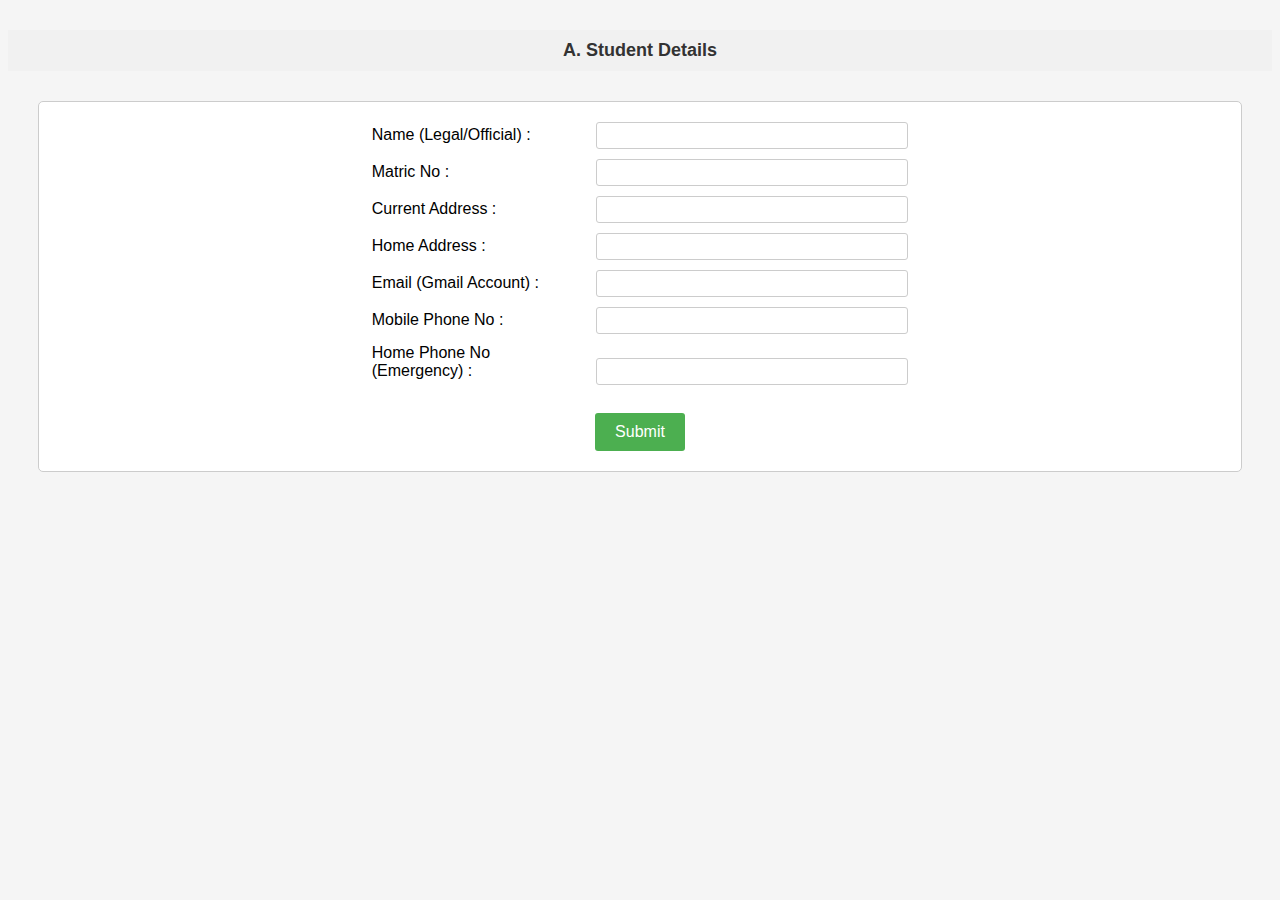
<file: input-validation/index.html>
<!DOCTYPE html>
<html lang="en">
<head>
	<meta charset="UTF-8">
	<title>Student Details Form</title>
	<link rel="stylesheet" href="css/style.css">
	<script src="js/validation.js"></script>
</head>
<body>
	<h2>A. Student Details</h2>
	<form action="action.php" method="POST" onsubmit="return validateForm()">
		<div class="form-group">
			<label for="name">Name (Legal/Official) :</label>
			<input type="text" id="name" name="name" pattern="[A-Za-z ]+" required>
		</div>
		<div id="nameError" class="error"></div>
		<div class="form-group">
			<label for="matricno">Matric No :</label>
			<input type="text" id="matricno" name="matricno" pattern="[A-Za-z0-9]+" required>
		</div>
		<div id="matricnoError" class="error"></div>
		<div class="form-group">
			<label for="currentaddress">Current Address :</label>
			<input type="text" id="currentaddress" name="currentaddress" required>
		</div>
		<div id="currentaddressError" class="error"></div>
		<div class="form-group">
			<label for="homeaddress">Home Address :</label>
			<input type="text" id="homeaddress" name="homeaddress" required>
		</div>
		<div id="homeaddressError" class="error"></div>
		<div class="form-group">
			<label for="email">Email (Gmail Account) :</label>
			<input type="email" id="email" name="email" required>
		</div>
		<div id="emailError" class="error"></div>
		<div class="form-group">
			<label for="mobilephone">Mobile Phone No :</label>
			<input type="tel" id="mobilephone" name="mobilephone" pattern="[0-9]{10,11}" required>
		</div>
		<div id="mobilephoneError" class="error"></div>
		<div class="form-group">
			<label for="homephone">Home Phone No (Emergency) :</label>
			<input type="tel" id="homephone" name="homephone" pattern="[0-9]{10,11}" required>
		</div>
		<div id="homephoneError" class="error"></div><br>
		<div class="form-group">
			<input type="submit" value="Submit">
		</div>
	</form>
</body>
</html>
</file>
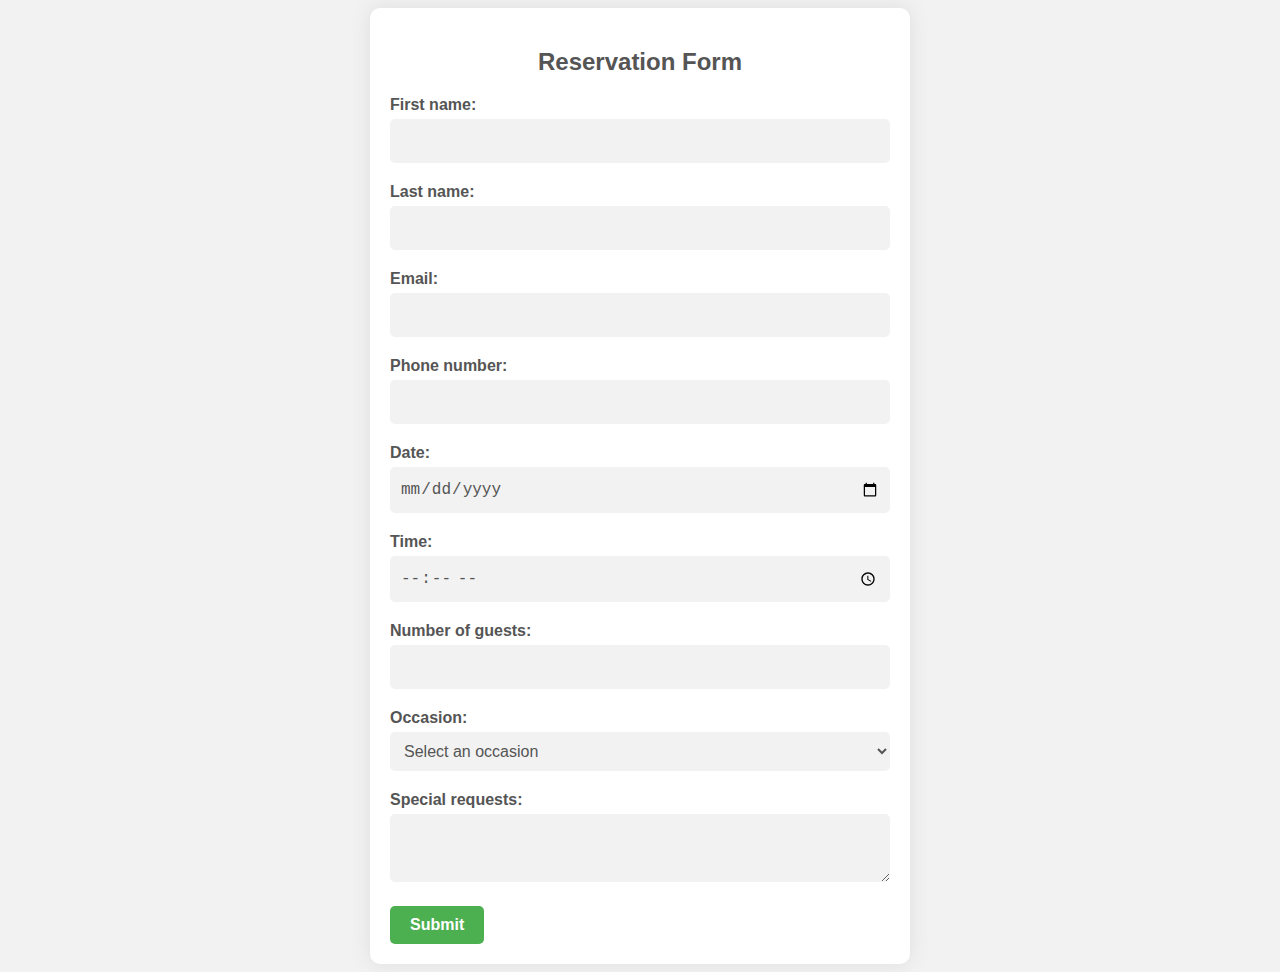
<file: form.html>
<!DOCTYPE html>
<html>
<head>
	<title>Reservation Form</title>
	<style>
		body {
			font-family: Arial, sans-serif;
			background-color: #f2f2f2;
		}
		form {
			max-width: 500px;
			margin: 0 auto;
			padding: 20px;
			background-color: #fff;
			border-radius: 10px;
			box-shadow: 0px 0px 20px #ddd;
		}
		h2 {
			text-align: center;
			margin-bottom: 20px;
			color: #555;
		}
		label {
			display: block;
			font-weight: bold;
			margin-bottom: 5px;
			color: #555;
		}
		input[type="text"],
		input[type="email"],
		input[type="tel"],
		input[type="date"],
		input[type="time"],
		input[type="number"],
		select,
		textarea {
			padding: 10px;
			margin-bottom: 20px;
			border-radius: 5px;
			border: none;
			background-color: #f2f2f2;
			color: #555;
			width: 100%;
			box-sizing: border-box;
			font-size: 16px;
			line-height: 1.5;
			resize: vertical;
		}
		input[type="text"]:focus,
		input[type="email"]:focus,
		input[type="tel"]:focus,
		input[type="date"]:focus,
		input[type="time"]:focus,
		input[type="number"]:focus,
		select:focus,
		textarea:focus {
			outline: none;
			box-shadow: 0px 0px 5px #4CAF50;
		}
		input[type="submit"] {
			background-color: #4CAF50;
			color: #fff;
			border: none;
			border-radius: 5px;
			padding: 10px 20px;
			cursor: pointer;
			font-size: 16px;
			font-weight: bold;
			transition: background-color 0.2s ease-in-out;
		}
		input[type="submit"]:hover {
			background-color: #3e8e41;
		}
	</style>
</head>
<body>

<form action="action.php" method="post">
	<h2>Reservation Form</h2>
	<label for="fname">First name:</label>
	<input type="text" id="fname" name="fname" pattern="[a-zA-Z]+" required>

	<label for="lname">Last name:</label>
	<input type="text" id="lname" name="lname" pattern="[a-zA-Z]+" required>

	<label for="email">Email:</label>
	<input type="email" id="email" name="email" required>

	<label for="phone">Phone number:</label>
	<input type="tel" id="phone" name="phone" pattern="[0-9]{10,11}" required>

	<label for="date">Date:</label>
	<input type="date" id="date" name="date" required>

	<label for="time">Time:</label>
	<input type="time" id="time" name="time" required>

	<label for="guests">Number of guests:</label>
	<input type="number" id="guests" name="guests" min="1" max="50" required>

	<label for="occasion">Occasion:</label>
	<select id="occasion" name="occasion" required>
		<option value="">Select an occasion</option>
		<option value="birthday">Birthday</option>
		<option value="anniversary">Anniversary</option>
		<option value="business_meeting">Business Meeting</option>
		<option value="other">Other</option>
	</select>

	<label for="special_requests">Special requests:</label>
	<textarea id="special_requests" name="special_requests"></textarea>

	<input type="submit" value="Submit">
</form> 

</body>
</html>
</file>
<file: input-validation/css/style.css>
body {
  font-family: Arial, sans-serif;
  background-color: #f5f5f5;
  text-align: center;
}

h1, h2 {
  color: #333333;
  background-color: #f1f1f1;
  padding: 10px;
}

h2 {
  font-size: 18px;
  margin-top: 30px;
}

form {
  margin: 30px;
  padding: 20px;
  background-color: #ffffff;
  border: 1px solid #cccccc;
  border-radius: 5px;
}

label {
  display: inline-block;
  width: 200px;
  text-align: left;
  margin-right: 20px;
}

input[type="text"], input[type="email"], input[type="tel"] {
  width: 300px;
  padding: 5px;
  border: 1px solid #cccccc;
  border-radius: 3px;
  margin-bottom: 10px;
}

input[type="submit"] {
  background-color: #4CAF50;
  color: #ffffff;
  padding: 10px 20px;
  border: none;
  border-radius: 3px;
  cursor: pointer;
  font-size: 16px;
}

input[type="submit"]:hover {
  background-color: #3e8e41;
}
</file>
